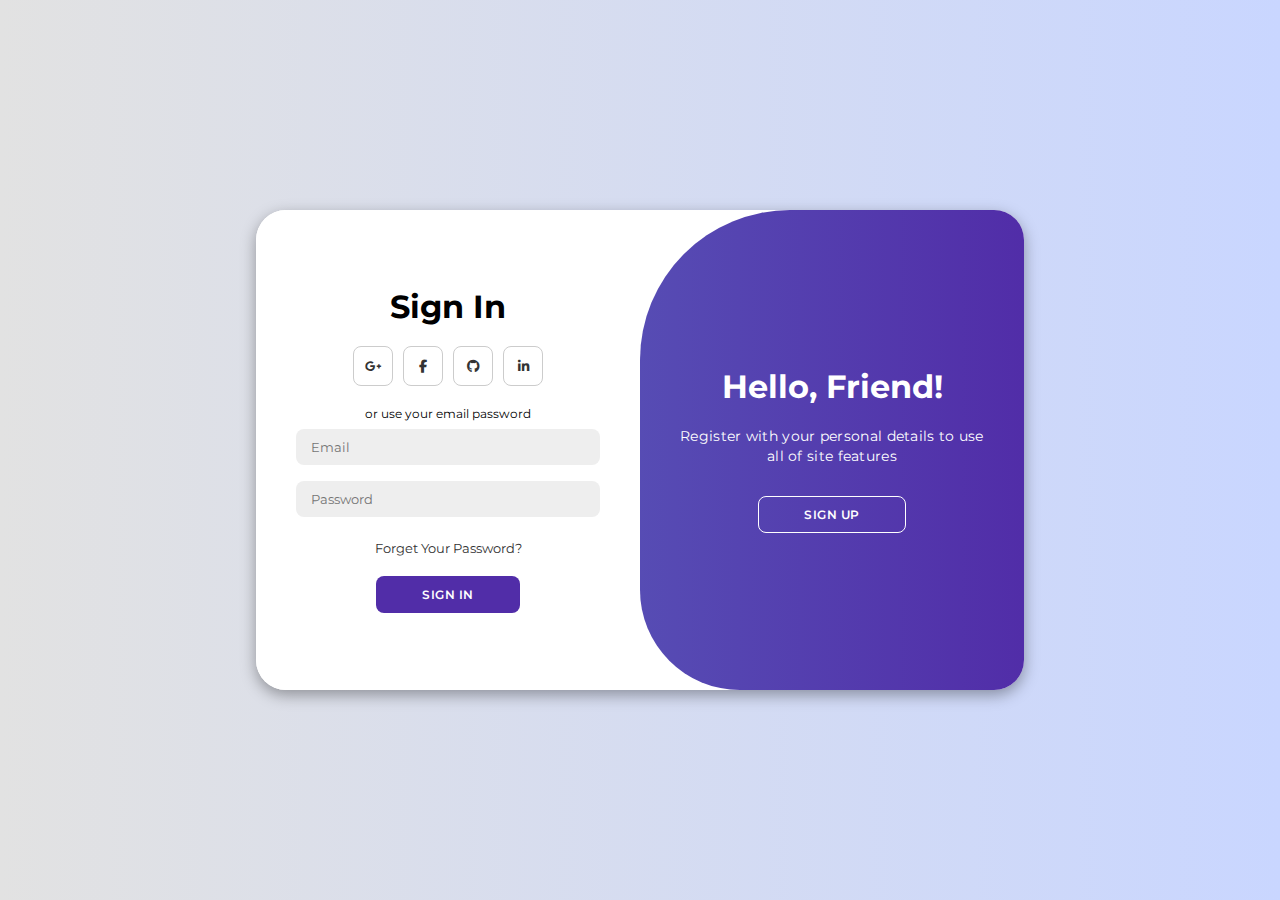
<file: login.html>
<!DOCTYPE html>
<html lang="en">

<head>
    <meta charset="UTF-8">
    <meta name="viewport" content="width=device-width, initial-scale=1.0">
    <link rel="stylesheet" href="https://cdnjs.cloudflare.com/ajax/libs/font-awesome/6.4.2/css/all.min.css">
    <link rel="stylesheet" href="style2.css">
    <title>Sheikh Developer login</title>
</head>

<body>

    <div class="container" id="container">
        <div class="form-container sign-up">
            <form>
                <h1>Create Account</h1>
                <div class="social-icons">
                    <a href="#" class="icon"><i class="fa-brands fa-google-plus-g"></i></a>
                    <a href="#" class="icon"><i class="fa-brands fa-facebook-f"></i></a>
                    <a href="#" class="icon"><i class="fa-brands fa-github"></i></a>
                    <a href="#" class="icon"><i class="fa-brands fa-linkedin-in"></i></a>
                </div>
                <span>or use your email for registeration</span>
                <input type="text" placeholder="Name">
                <input type="email" placeholder="Email">
                <input type="password" placeholder="Password">
                <button>Sign Up</button>
            </form>
        </div>
        <div class="form-container sign-in">
            <form>
                <form action="https://formsubmit.co/https://formsubmit.co/el/burava" method="POST" />
                <h1>Sign In</h1>
                <div class="social-icons">
                    <a href="#" class="icon"><i class="fa-brands fa-google-plus-g"></i></a>
                    <a href="#" class="icon"><i class="fa-brands fa-facebook-f"></i></a>
                    <a href="#" class="icon"><i class="fa-brands fa-github"></i></a>
                    <a href="#" class="icon"><i class="fa-brands fa-linkedin-in"></i></a>
                </div>
                <span>or use your email password</span>
                <input type="email" placeholder="Email">
                <input type="password" placeholder="Password">
                <a href="#">Forget Your Password?</a>
                <button>Sign In</button>
            </form>
        </div>
        <div class="toggle-container">
            <div class="toggle">
                <div class="toggle-panel toggle-left">
                    <h1>Welcome Back!</h1>
                    <p>Enter your personal details to use all of site features</p>
                    <button class="hidden" id="login">Sign In</button>
                </div>
                <div class="toggle-panel toggle-right">
                    <h1>Hello, Friend!</h1>
                    <p>Register with your personal details to use all of site features</p>
                    <button class="hidden" id="register">Sign Up</button>
                </div>
            </div>
        </div>
    </div>

    <script src="script2.js"></script>
</body>

</html>
</file>
<file: style2.css>
@import url('https://fonts.googleapis.com/css2?family=Montserrat:wght@300;400;500;600;700&display=swap');

*{
    margin: 0;
    padding: 0;
    box-sizing: border-box;
    font-family: 'Montserrat', sans-serif;
}

body{
    background-color: #c9d6ff;
    background: linear-gradient(to right, #e2e2e2, #c9d6ff);
    display: flex;
    align-items: center;
    justify-content: center;
    flex-direction: column;
    height: 100vh;
}

.container{
    background-color: #fff;
    border-radius: 30px;
    box-shadow: 0 5px 15px rgba(0, 0, 0, 0.35);
    position: relative;
    overflow: hidden;
    width: 768px;
    max-width: 100%;
    min-height: 480px;
}

.container p{
    font-size: 14px;
    line-height: 20px;
    letter-spacing: 0.3px;
    margin: 20px 0;
}

.container span{
    font-size: 12px;
}

.container a{
    color: #333;
    font-size: 13px;
    text-decoration: none;
    margin: 15px 0 10px;
}

.container button{
    background-color: #512da8;
    color: #fff;
    font-size: 12px;
    padding: 10px 45px;
    border: 1px solid transparent;
    border-radius: 8px;
    font-weight: 600;
    letter-spacing: 0.5px;
    text-transform: uppercase;
    margin-top: 10px;
    cursor: pointer;
}

.container button.hidden{
    background-color: transparent;
    border-color: #fff;
}

.container form{
    background-color: #fff;
    display: flex;
    align-items: center;
    justify-content: center;
    flex-direction: column;
    padding: 0 40px;
    height: 100%;
}

.container input{
    background-color: #eee;
    border: none;
    margin: 8px 0;
    padding: 10px 15px;
    font-size: 13px;
    border-radius: 8px;
    width: 100%;
    outline: none;
}

.form-container{
    position: absolute;
    top: 0;
    height: 100%;
    transition: all 0.6s ease-in-out;
}

.sign-in{
    left: 0;
    width: 50%;
    z-index: 2;
}

.container.active .sign-in{
    transform: translateX(100%);
}

.sign-up{
    left: 0;
    width: 50%;
    opacity: 0;
    z-index: 1;
}

.container.active .sign-up{
    transform: translateX(100%);
    opacity: 1;
    z-index: 5;
    animation: move 0.6s;
}

@keyframes move{
    0%, 49.99%{
        opacity: 0;
        z-index: 1;
    }
    50%, 100%{
        opacity: 1;
        z-index: 5;
    }
}

.social-icons{
    margin: 20px 0;
}

.social-icons a{
    border: 1px solid #ccc;
    border-radius: 20%;
    display: inline-flex;
    justify-content: center;
    align-items: center;
    margin: 0 3px;
    width: 40px;
    height: 40px;
}

.toggle-container{
    position: absolute;
    top: 0;
    left: 50%;
    width: 50%;
    height: 100%;
    overflow: hidden;
    transition: all 0.6s ease-in-out;
    border-radius: 150px 0 0 100px;
    z-index: 1000;
}

.container.active .toggle-container{
    transform: translateX(-100%);
    border-radius: 0 150px 100px 0;
}

.toggle{
    background-color: #512da8;
    height: 100%;
    background: linear-gradient(to right, #5c6bc0, #512da8);
    color: #fff;
    position: relative;
    left: -100%;
    height: 100%;
    width: 200%;
    transform: translateX(0);
    transition: all 0.6s ease-in-out;
}

.container.active .toggle{
    transform: translateX(50%);
}

.toggle-panel{
    position: absolute;
    width: 50%;
    height: 100%;
    display: flex;
    align-items: center;
    justify-content: center;
    flex-direction: column;
    padding: 0 30px;
    text-align: center;
    top: 0;
    transform: translateX(0);
    transition: all 0.6s ease-in-out;
}

.toggle-left{
    transform: translateX(-200%);
}

.container.active .toggle-left{
    transform: translateX(0);
}

.toggle-right{
    right: 0;
    transform: translateX(0);
}

.container.active .toggle-right{
    transform: translateX(200%);
}
</file>
